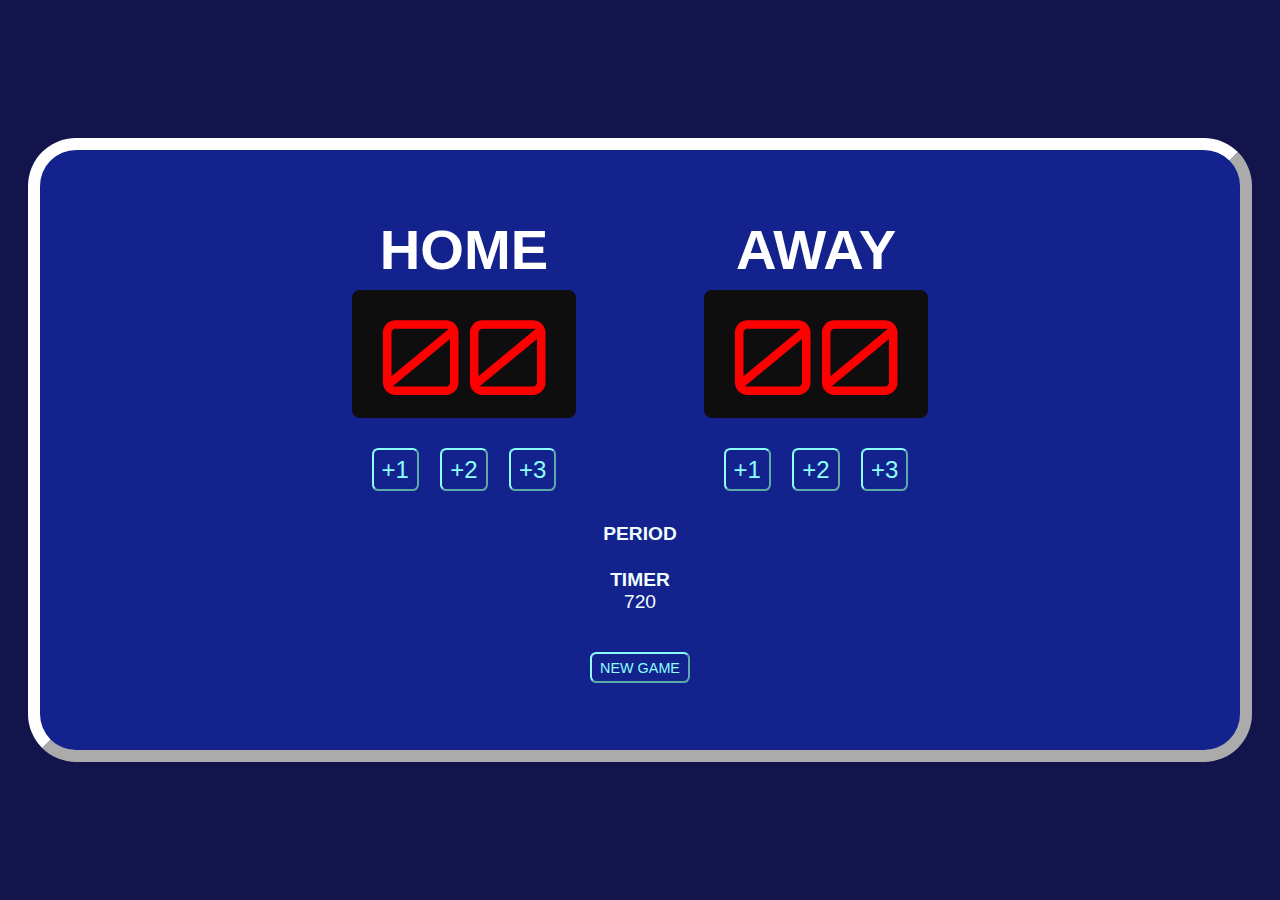
<file: index.html>
<html>
    <head>
        <link rel="stylesheet" href="index.css">

        <link rel="preconnect" href="https://fonts.googleapis.com">
        <link rel="preconnect" href="https://fonts.gstatic.com" crossorigin>
        <link href="https://fonts.googleapis.com/css2?family=Orbitron:wght@400..900&display=swap" rel="stylesheet">

    </head>
    
    <body>
        <div id="container">
            <div id="content-wrapper">
                <div id="main-wrappers">
                    <div id="home-wrapper">
                        <div>
                            <h3>HOME</h3>
                            <div id="number-home" class="number-display">00</div>
                        </div>
                        <div id="buttons-home">
                            <ul>
                                <li><button id="plus-one" class="buttons" onclick="scoreOneHome()">+1</button></li>
                                <li><button id="plus-two" class="buttons" onclick="scoreTwoHome()">+2</button></li>
                                <li><button id="plus-three" class="buttons" onclick="scoreThreeHome()">+3</button></li>
                            </ul>
                        </div>
                    </div>
                    <div>
                        <div id="guest-wrapper">
                            <div>
                                <h3>AWAY</h3>
                                <div id="number-guest" class="number-display">00</div>
                            </div>
                            <div id="buttons-guest">
                                <ul>
                                    <li><button id="plus-one" class="buttons" onclick="scoreOneGuest()">+1</button></li>
                                    <li><button id="plus-two" class="buttons" onclick="scoreTwoGuest()">+2</button></li>
                                    <li><button id="plus-three" class="buttons" onclick="scoreThreeGuest()">+3</button></li>
                                </ul>
                            </div>
                        </div>
                    </div>
                </div>
                <div id="options">
                    <div>
                        <div><b>PERIOD</b></div>
                        <div id="period"></div>

                    </div>
                    <div>
                        <div><b>TIMER</b></div>
                        <div id="timer"></div>
                    </div>
                    <div>
                        <button id="reset-button" class="buttons" onclick="resetScore()">NEW GAME</button>
                    </div>
                </div>
            </div>
        </div>


        <script src="index.js"></script>
        <script>
            window.onload = function () {
                let time = 720
                let display = document.getElementById("timer");
                startTimer(time, display)
            };
        </script>
    </body>
</html>
</file>
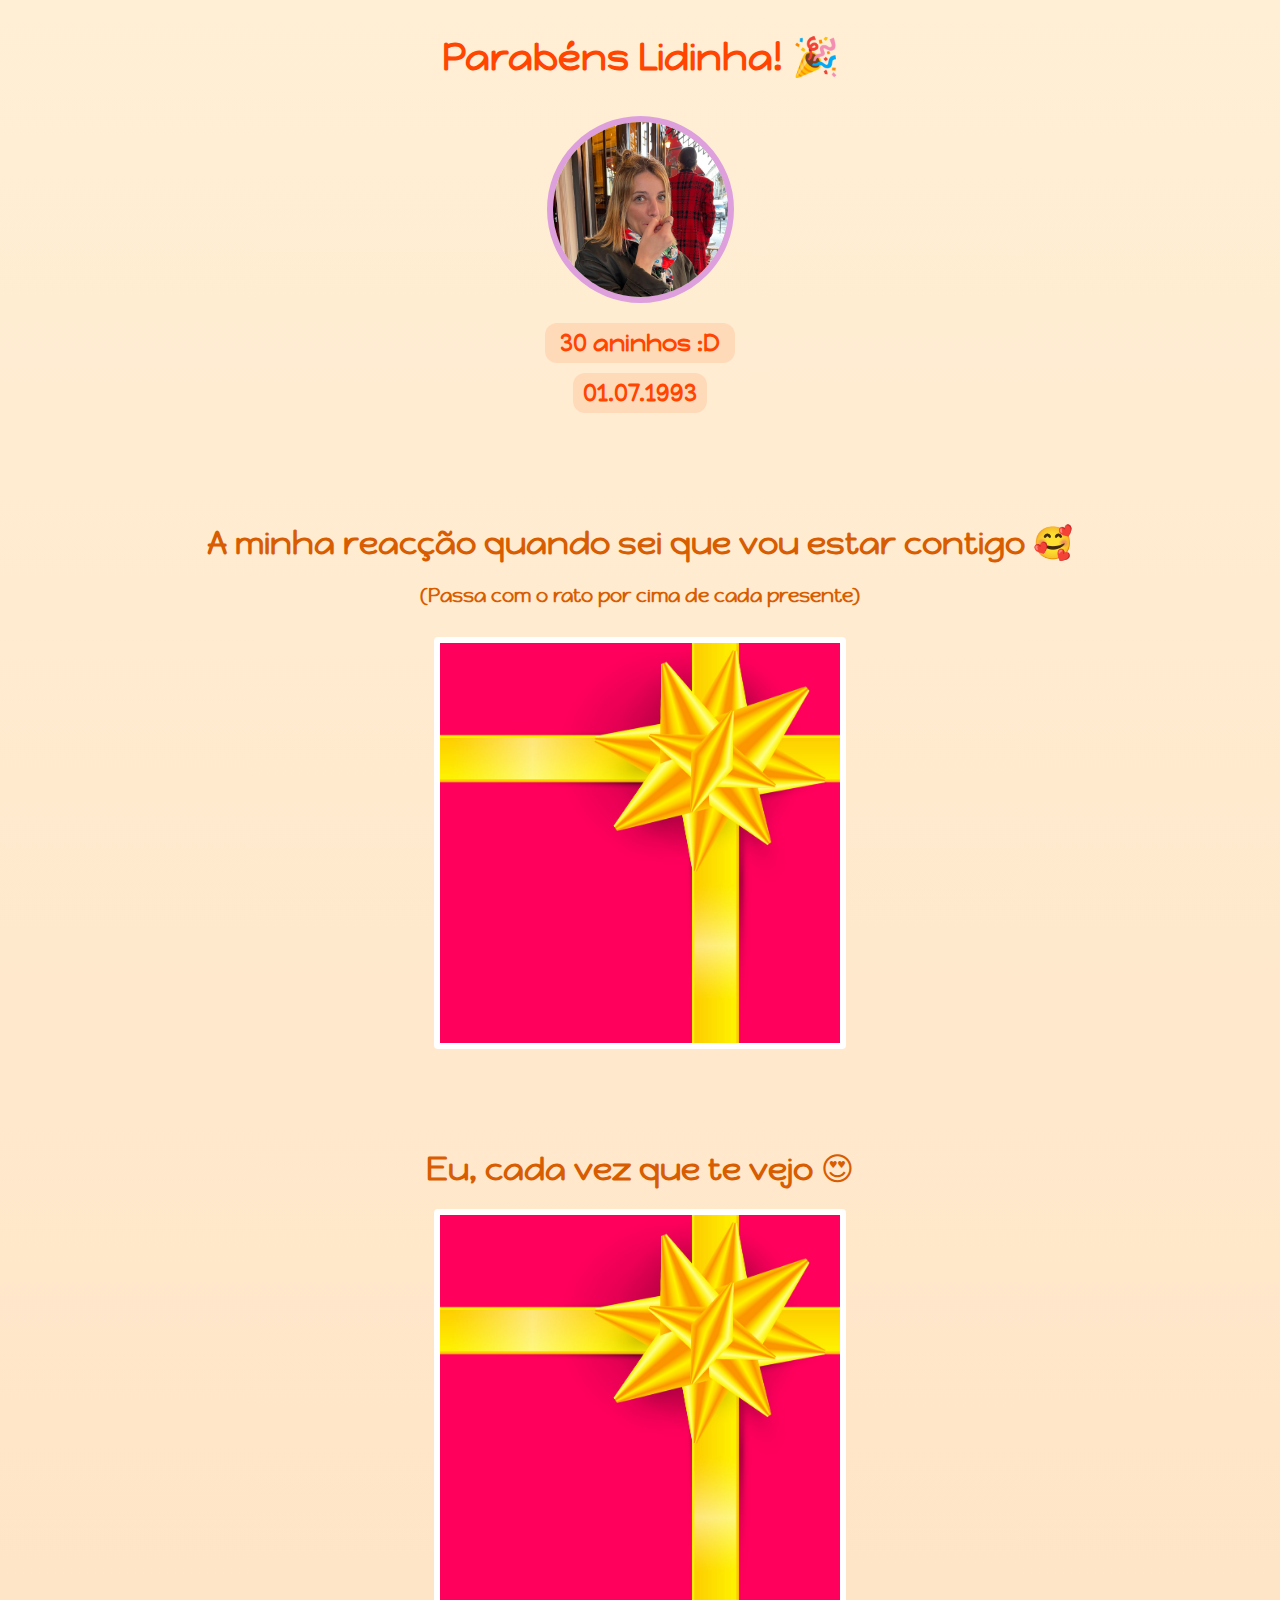
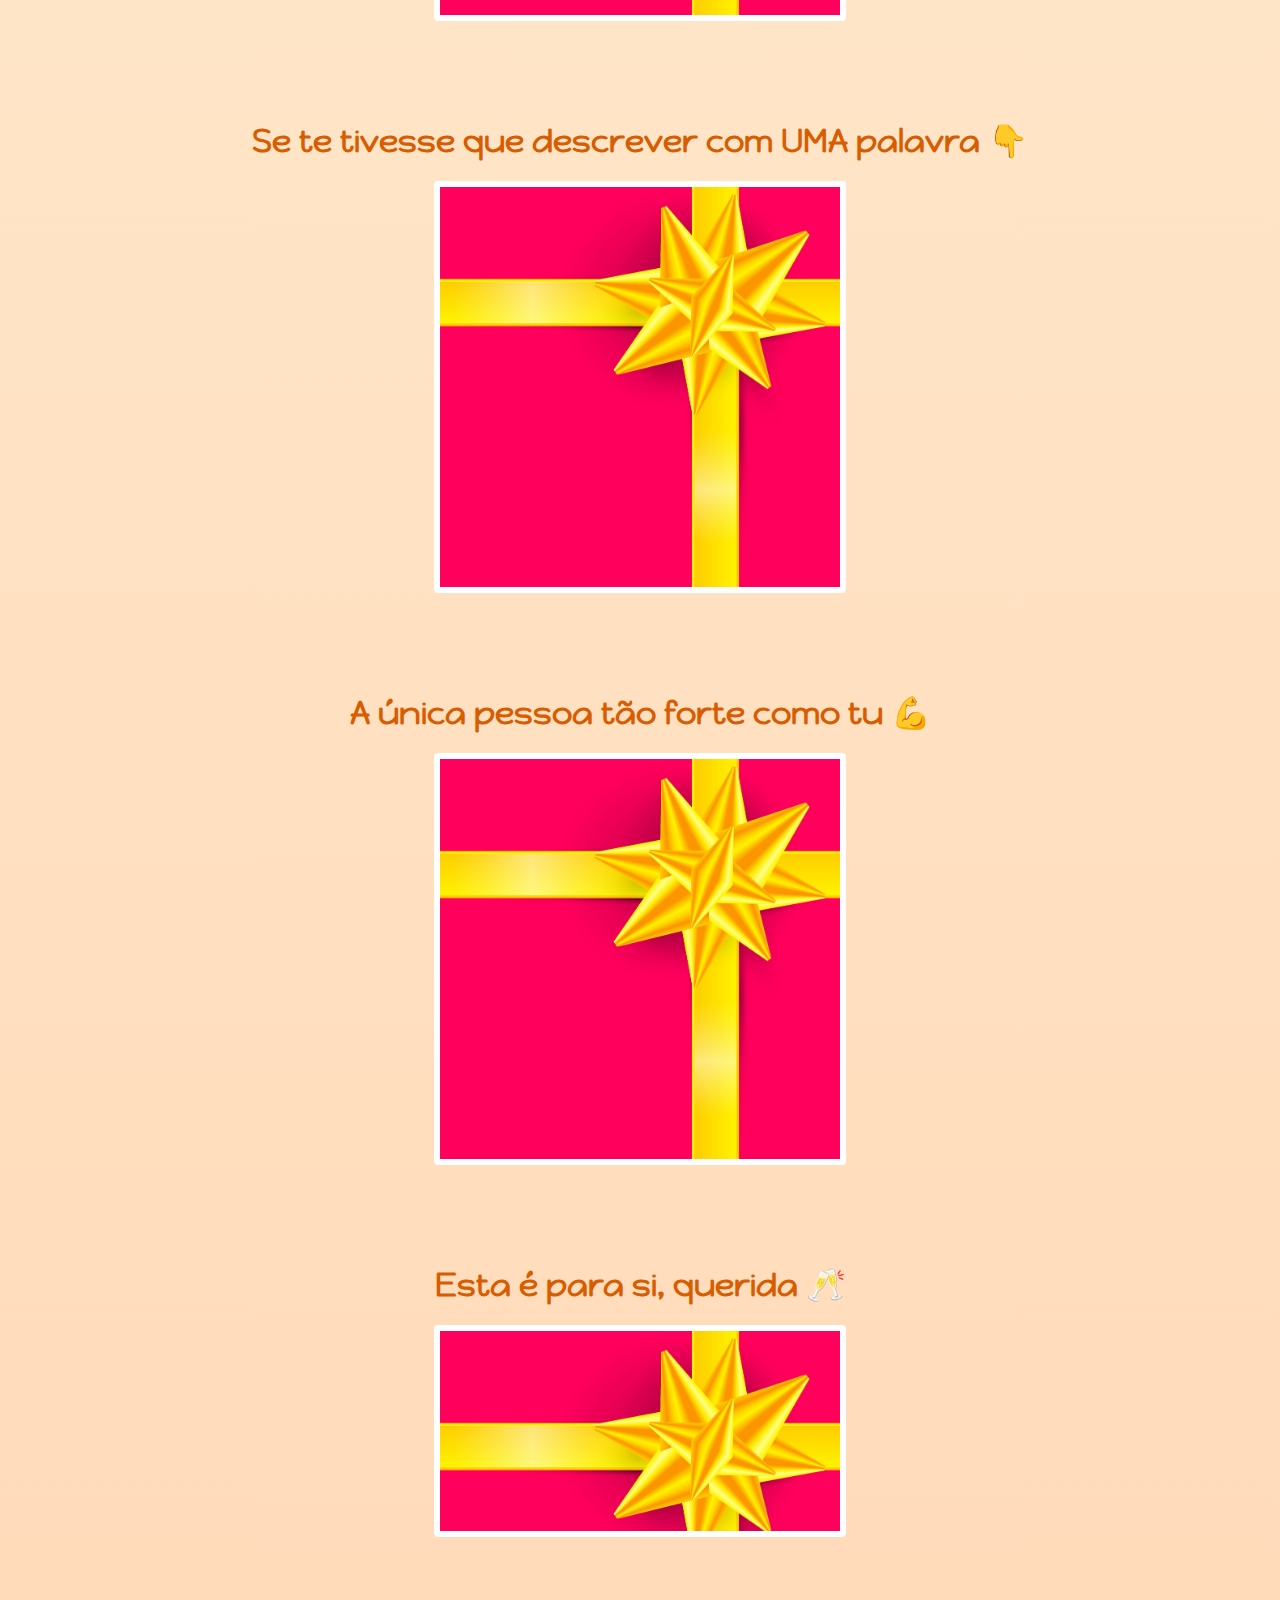
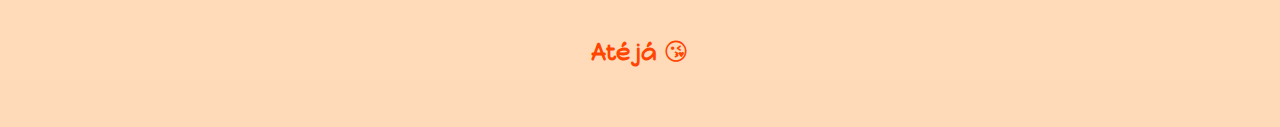
<file: lidinha/index.html>
<html>
    <head>
        <link rel="stylesheet" href="styles.css">
        <link rel="preconnect" href="https://fonts.googleapis.com">
        <link rel="preconnect" href="https://fonts.gstatic.com" crossorigin>
        <link href="https://fonts.googleapis.com/css2?family=Happy+Monkey&family=Orbitron&display=swap" rel="stylesheet">
    </head>
    <body>
        <div class="module-wrapper">
            <h1>Parabéns Lidinha! 🎉</h1>
            <img id="profile_img" src="lidia.png" alt="Foto de lidinha a sorrir enquanto bebe café">
            <h2 id="bday-age">30 aninhos :D</h2>
            <h4 id="bday-date">01.07.1993</h4>
        </div>
        <div class="gift-wrapper">
            <h2 class="gift-header">A minha reacção quando sei que vou estar contigo 🥰</h2>
            <h3 class="gift-subheader">(Passa com o rato por cima de cada presente)</h3>
            <div id="gift-01" class="gift" role="img" aria-label="image, etc."></div>
        </div>
        <div class="gift-wrapper">
            <h2 class="gift-header">Eu, cada vez que te vejo 😍</h2>
            <div id="gift-02" class="gift" role="img" aria-label="image, etc."></div>
        </div>
        <div class="gift-wrapper">
            <h2 class="gift-header">Se te tivesse que descrever com UMA palavra 👇</h2>
            <div id="gift-03" class="gift" role="img" aria-label="image, etc."></div>
        </div>
        <div class="gift-wrapper">
            <h2 class="gift-header">A única pessoa tão forte como tu 💪</h2>
            <div id="gift-04" class="gift" role="img" aria-label="image, etc."></div>
        </div>
        <div class="gift-wrapper">
            <h2 class="gift-header">Esta é para si, querida 🥂</h2>
            <div id="gift-05" class="gift" role="img" aria-label="image, etc."></div>
        </div>
        <h4>Até já 😘 </h4>
    </body>
</html>
</file>
<file: index.css>
body {
   display: flex;
   justify-content: center;
   align-items: center;
   background-color: rgb(19, 20, 76);
   font-family:sans-serif;

}

#container {
    display: flex;
    flex-direction: column;
    justify-content: center;
    align-items: center;
    background-color: rgb(20, 34, 141);
    height: 600px;
    width: 1200px ;
    border-color: white;
    border-radius: 3rem;
    border-width: 0.75rem;
    border-style: outset;
}

#content-wrapper {
    display: flex;
    flex-direction: column;
    justify-content: center;
    align-items: center;
}

#main-wrappers {
    display: flex;
    gap: 8rem;
    
}

#home-wrapper {
    color: white;
    display: flex;
    flex-direction: column;
    align-items: center;
    text-align: center;
    justify-content: center;
    font-size: 3rem;
    gap: 1rem;
}

#home-wrapper h3 {
    margin: unset;
    margin-bottom: 0.5rem;
}

#guest-wrapper {
    color: white;
    display: flex;
    flex-direction: column;
    align-items: center;
    text-align: center;
    justify-content: center;
    font-size: 3rem;
    gap: 1rem;
}

#guest-wrapper h3 {
    margin: unset;
    margin-bottom: 0.5rem;
}

#buttons-home ul li {
    list-style: none;
    display: inline-block;
}

#buttons-guest ul li {
    list-style: none;
    display: inline-block;
}



.buttons {
    font-size: 1.5rem;
    font-weight: 300 !important;
    color: #8bfffb;
    border-color: #8bfffb;
    border-width: 0.15rem;
    border-radius: 0.4rem;
    padding: 0.35rem 0.5rem;
    background-color: unset;
    margin-left: 0.25rem;
    margin-right: 0.25rem;
    cursor: pointer;
    appearance: unset;
    box-shadow: none;
    outline: none;
    text-rendering: unset;
    
}

#buttons-home ul {
    margin: 0;
    padding: 0;
}

#buttons-guest ul {
    margin: 0;
    padding: 0;
}

.highlight {
    border-color: rgb(255, 213, 3);
    border-radius: 4rem;
    border-width: 0.4rem;
    border-style: solid;
}

#number-home {
    width: 14rem;
    height: 8rem;
    background-color: rgb(14, 14, 14);
    text-align: center;
    vertical-align: middle;
    font-size: 6.5rem;
    color: red;
    border-radius: 0.5rem;
    font-family: 'Orbitron';
}

#number-guest {
    width: 14rem;
    height: 8rem;
    background-color: rgb(14, 14, 14);
    text-align: center;
    vertical-align: middle;
    font-size: 6.5rem;
    color: red;
    border-radius: 0.5rem;
    font-family: 'Orbitron';
}

#options {
    color: azure;
    display: flex;
    flex-direction: column;
    align-items: center;
    text-align: center;
    width: 25vw;
    gap: 1.5rem;
    padding-top: 2rem;
    font-size: 1.2rem;
    line-height: 1.35rem;
}

#period {
    font-weight: 300;
}

#timer {
    font-weight: 300;
}

#reset-button {
    margin-top: 1rem;
    font-size: 0.9rem !important;
    vertical-align: middle;
    font-weight: 300;
}
</file>
<file: lidinha/styles.css>
body {
    font-family: "Happy Monkey", system-ui;
    font-weight: 400;
    color: orangered;
    background: linear-gradient(papayawhip, peachpuff);
}

#profile_img {
    border-radius: 50%;
    width: 175px;
    margin: 10px 0 5px 0;
    border: 6px solid plum
}

.module-wrapper {
    display: flex;
    flex-direction: column;
    align-items: center;
    justify-content: space-between;

}

h1 {
    font-size: 38px;
}

h2, h4 {
    font-size: 24px;
}

#bday-age {
    background: peachpuff;
    padding: 5px 15px;
    border-radius: 12px;
    margin: 15px 0 10px 0;
}

#bday-date {
    background: peachpuff;
    padding: 5px 10px;
    border-radius: 12px;
    margin: 0 0 10px 0;
}

.gift-wrapper {
    display: flex;
    flex-direction: column;
    justify-content: center;
    align-items: center;
    text-align: center;
    margin: 100px 0 0 0;
}

.gift-header {
    font-size: 32px;
    margin: 0 0 20px 0;
    color: #d75d00;
}

.gift-subheader {
    margin: 0 0 30px 0;
    color: #d75d00;
}

.gift {
    width: 400px;
    height: 400px;
    border-radius: 4px;
    border: 6px solid white;
}

#gift-01 {
    background-image: url(gift-cover.jpg);
    background-size: cover;
}

#gift-02 {
    background-image: url(gift-cover.jpg);
    background-size: cover;
}

#gift-03 {
    background-image: url(gift-cover.jpg);
    background-size: cover;
}

#gift-04 {
    background-image: url(gift-cover.jpg);
    background-size: cover;
}

#gift-05 {
    background-image: url(gift-cover.jpg);
    background-size: cover;
    height: 200px;
}

#gift-01:hover {
    background-image: url(happy.gif);
}

#gift-02:hover {
    background-image: url(hot.gif);
}

#gift-03:hover {
    background-image: url(genius.gif);
}

#gift-04:hover {
    background-image: url(badass.gif);
}

#gift-05:hover {
    background-image: url(cheers.gif);
}

h4 {
    text-align: center;
    margin: 100px 0 60px 0;
}

a {
    color: orangered;
}
</file>
